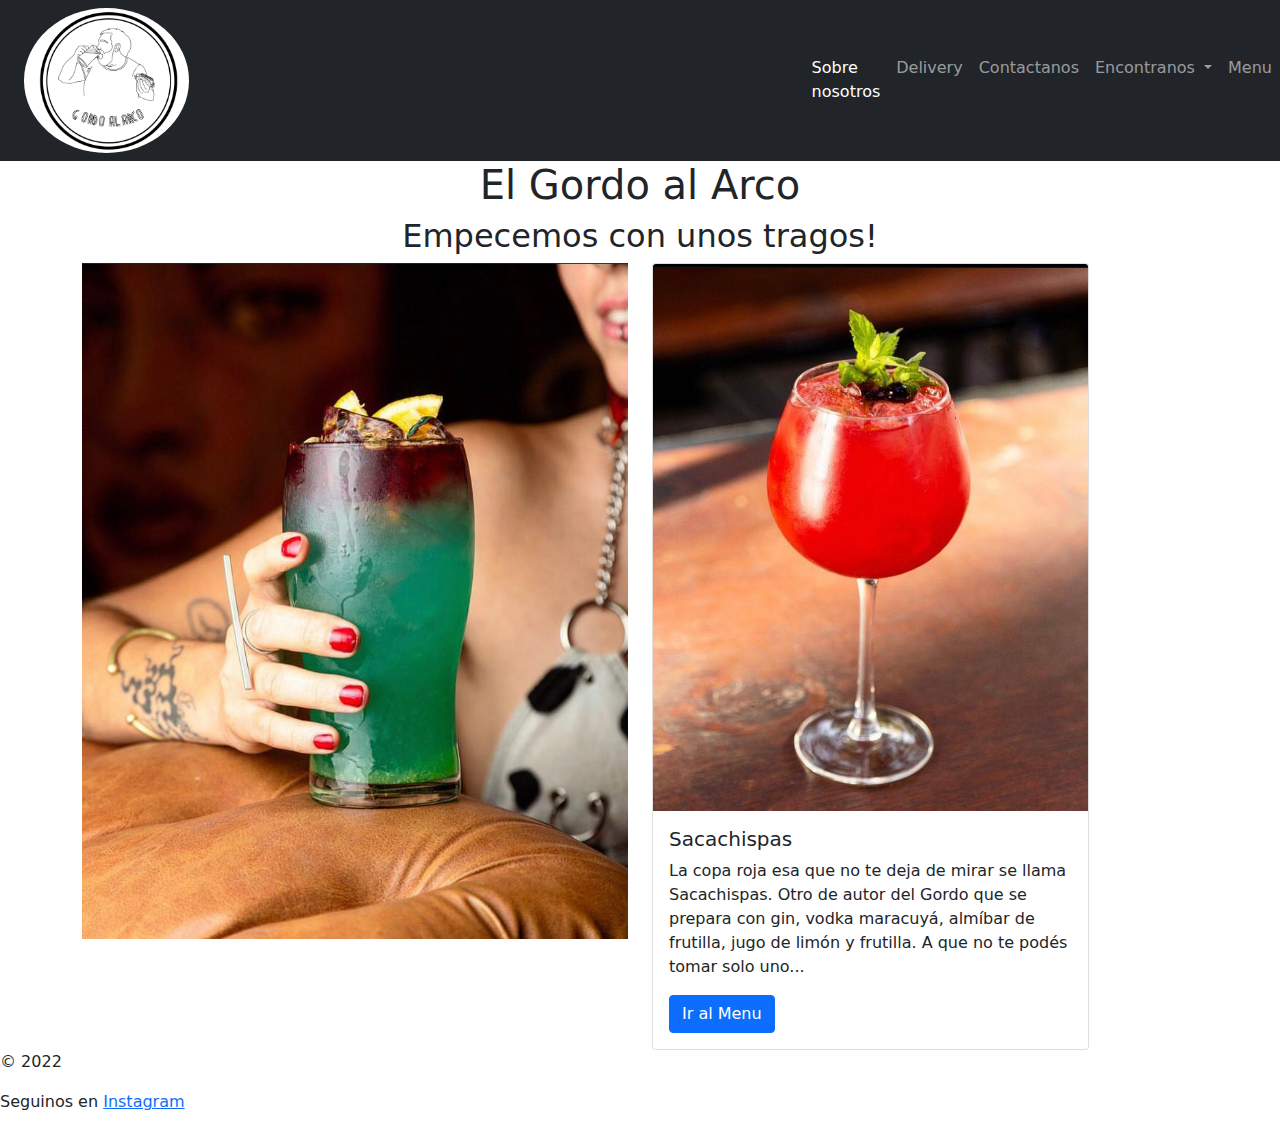
<file: index.html>
<!DOCTYPE html>
<html lang="en">
<head>
    <meta charset="UTF-8">
    <meta http-equiv="X-UA-Compatible" content="IE=edge">
    <meta name="viewport" content="width=device-width, initial-scale=1.0">
    <link rel="shortcut icon" href="fotos/favi.png" type="image/x-icon">
    <meta name="msapplication-TileColor" content="#da532c">
    <meta name="theme-color" content="#ffffff">
    <link rel="stylesheet" href="css/bootstrap.css">
    <link rel="stylesheet" href="css/styles.css">
    <title>El Gordo al Arco</title>
    <!--Jeronimo Yañez, Proyecto El gordo al arco-restobar-->
</head>
<body>    
    <header>
        <nav class="navbar navbar-expand-lg navbar-light bg-light navbar navbar-dark bg-dark">
            <div class="container-fluid">
              <div class="container">
                <div class="row">
                  <div class="col-md-6">
              <a class="navbar-brand animate__animated animate__pulse" href="index.html"><img src="fotos/logo-gordo.png" alt="logo-gordo" id="logo-gordo"></a>
                </div>
                </div>
              </div>
            </div>
              <button class="navbar-toggler" type="button" data-bs-toggle="collapse" data-bs-target="#navbarNavDropdown" aria-controls="navbarNavDropdown" aria-expanded="false" aria-label="Toggle navigation">
                <span class="navbar-toggler-icon"></span>
              </button>
              <div class="collapse navbar-collapse" id="navbarNavDropdown">
                <ul class="navbar-nav">
                  <li class="nav-item">
                    <a class="nav-link active animate__animated animate__pulse" aria-current="page" href="pages/sobre-nosotros.html">Sobre nosotros</a>
                  </li>
                  <li class="nav-item">
                    <a class="nav-link animate__animated animate__pulse animate__delay-2s" href="pages/delivery.html">Delivery</a>
                  </li>
                  <li class="nav-item">
                    <a class="nav-link animate__animated animate__pulse" href="pages/contactanos.html">Contactanos</a>
                  </li>
                  <li class="nav-item dropdown">
                    <a class="nav-link dropdown-toggle" href="#" id="navbarDropdownMenuLink" role="button" data-bs-toggle="dropdown" aria-expanded="false">
                      Encontranos
                    </a>
                    <ul class="dropdown-menu" aria-labelledby="navbarDropdownMenuLink">
                      <li><a class="dropdown-item" href="pages/guaymallen.html">Guaymallen</a></li>
                      <li><a class="dropdown-item" href="pages/ciudad.html">Ciudad</a></li>
                    </ul>
                  </li>
                    <li class="nav-item">
                    <a class="nav-link animate__animated animate__pulse" href="pages/menu.html"> Menu </a>
                  </li>
                </ul>
                </div>
              </div>
            </div>
          </nav>
    </header>
            <main>
                    <h1 class="text-center">El Gordo al Arco</h1>
                        <h2 class="text-center">Empecemos con unos tragos!</h2>
                        <div class="container">
                          <div class="row">
                            <div class="col-12 col-lg-6">
                        <img class="img-fluid" src="fotos/trago2.jpg" alt="trago2" id="trago2">
                      </div>
                          <div class="col-12 col-lg-6">
                            <div class="card" style="width: 80%;">
                              <img src="fotos/trago.jpg" class="card-img-top" alt="trago">
                              <div class="card-body">
                                <h5 class="card-title">Sacachispas</h5>
                                <p class="card-text">La copa roja esa que no te deja de mirar se llama Sacachispas. Otro de autor del Gordo que se prepara con gin, vodka maracuyá, almíbar de frutilla, jugo de limón y frutilla. A que no te podés tomar solo uno...</p>
                                <a href="pages/menu.html" class="btn btn-primary">Ir al Menu</a>
                              </div>
                            </div>
                        </div>
                      </div>
                          </div>
                      
            </main>
    <footer class="footer">
        <p>&copy; 2022</p>
        <p>Seguinos en <a href="https://instagram.com/elgordoalarco__?igshid=YmMyMTA2M2Y=">Instagram</a></p>
    </footer>
    <script src="js/bootstrap.js"></script>
</body>
</html>
</file>
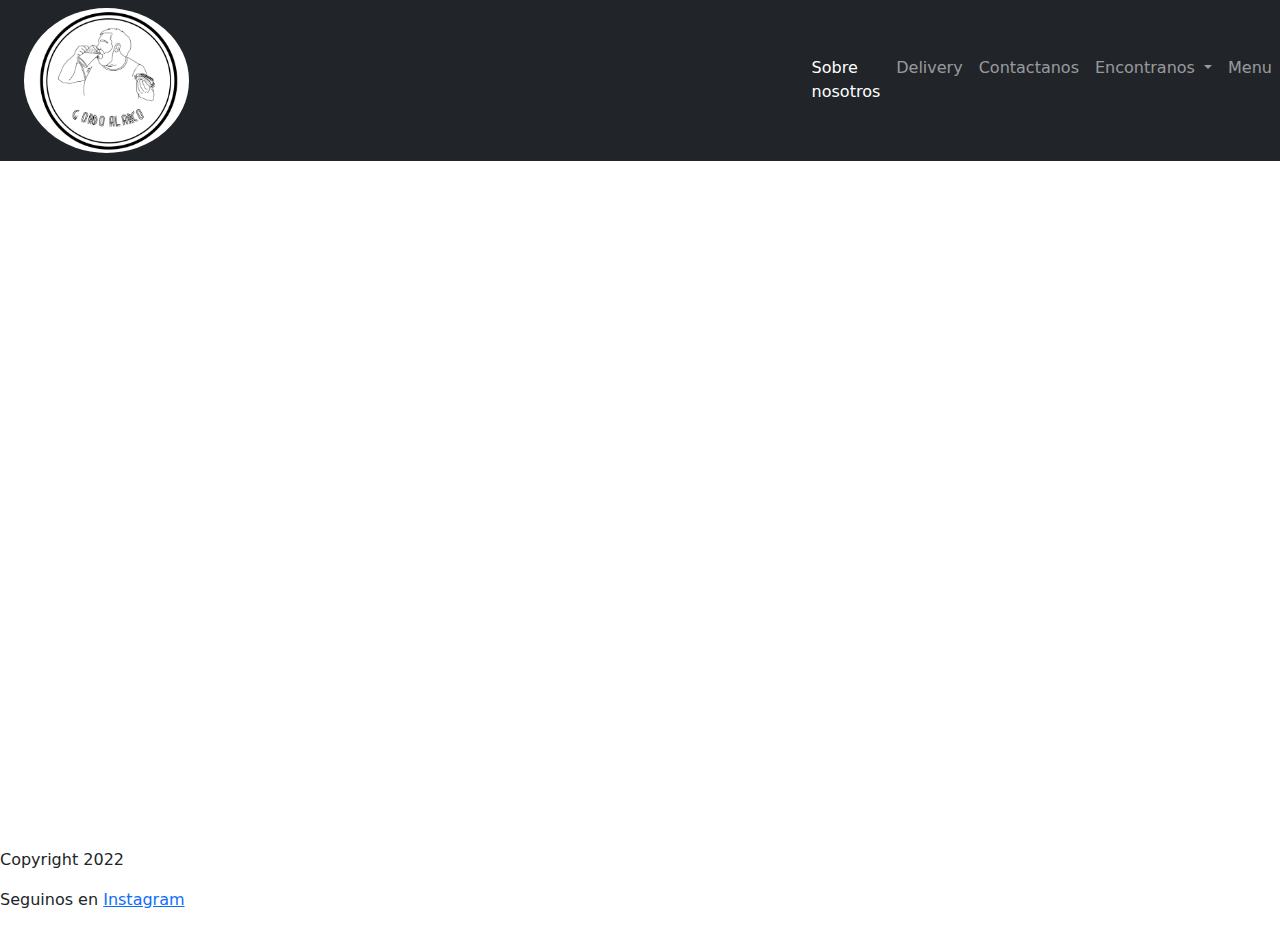
<file: pages/menu.html>
<!DOCTYPE html>
<html lang="en">
<head>
    <meta charset="UTF-8">
    <meta http-equiv="X-UA-Compatible" content="IE=edge">
    <meta name="viewport" content="width=device-width, initial-scale=1.0">
    <link rel="stylesheet" href="../css/bootstrap.css">
    <link rel="stylesheet" href="../css/styles.css">
    <link rel="shortcut icon" href="../fotos/favi.png" type="image/x-icon">
    <title>Menu</title>
</head>
<body>
    <header>
        <nav class="navbar navbar-expand-lg navbar-light bg-light navbar navbar-dark bg-dark">
            <div class="container-fluid">
              <div class="container">
                <div class="row">
                  <div class="col-md-6">
              <a class="navbar-brand" href="../index.html"><img src="../fotos/logo-gordo.png" alt="logo-gordo" id="logo-gordo"></a>
                </div>
                </div>
              </div>
            </div>
              <button class="navbar-toggler" type="button" data-bs-toggle="collapse" data-bs-target="#navbarNavDropdown" aria-controls="navbarNavDropdown" aria-expanded="false" aria-label="Toggle navigation">
                <span class="navbar-toggler-icon"></span>
              </button>
              <div class="collapse navbar-collapse" id="navbarNavDropdown">
                <ul class="navbar-nav">
                  <li class="nav-item">
                    <a class="nav-link active" aria-current="page" href="sobre-nosotros.html">Sobre nosotros</a>
                  </li>
                  <li class="nav-item">
                    <a class="nav-link" href="delivery.html">Delivery</a>
                  </li>
                  <li class="nav-item">
                    <a class="nav-link" href="contactanos.html">Contactanos</a>
                  </li>
                  <li class="nav-item dropdown">
                    <a class="nav-link dropdown-toggle" href="#" id="navbarDropdownMenuLink" role="button" data-bs-toggle="dropdown" aria-expanded="false">
                      Encontranos
                    </a>
                    <ul class="dropdown-menu" aria-labelledby="navbarDropdownMenuLink">
                      <li><a class="dropdown-item" href="guaymallen.html">Guaymallen</a></li>
                      <li><a class="dropdown-item" href="ciudad.html">Ciudad</a></li>
                    </ul>
                  </li>
                    <li class="nav-item">
                    <a class="nav-link" href="menu.html"> Menu </a>
                  </li>
                </ul>
                </div>
              </div>
            </div>
          </nav>
    </header>
        <iframe src="https://docs.google.com/viewer?srcid=1_7wdRKBfPuLfA6otNoryglEXV5PkuyvM&pid=explorer&efh=false&a=v&chrome=false&embedded=true" width="100%" height="680px"></iframe>
    <footer>
        <p>Copyright 2022</p>
        <p>Seguinos en <a href="https://instagram.com/elgordoalarco__?igshid=YmMyMTA2M2Y=">Instagram</a></p>
    </footer>
    <script src="../js/bootstrap.js"></script>
</body>
</html>
</file>
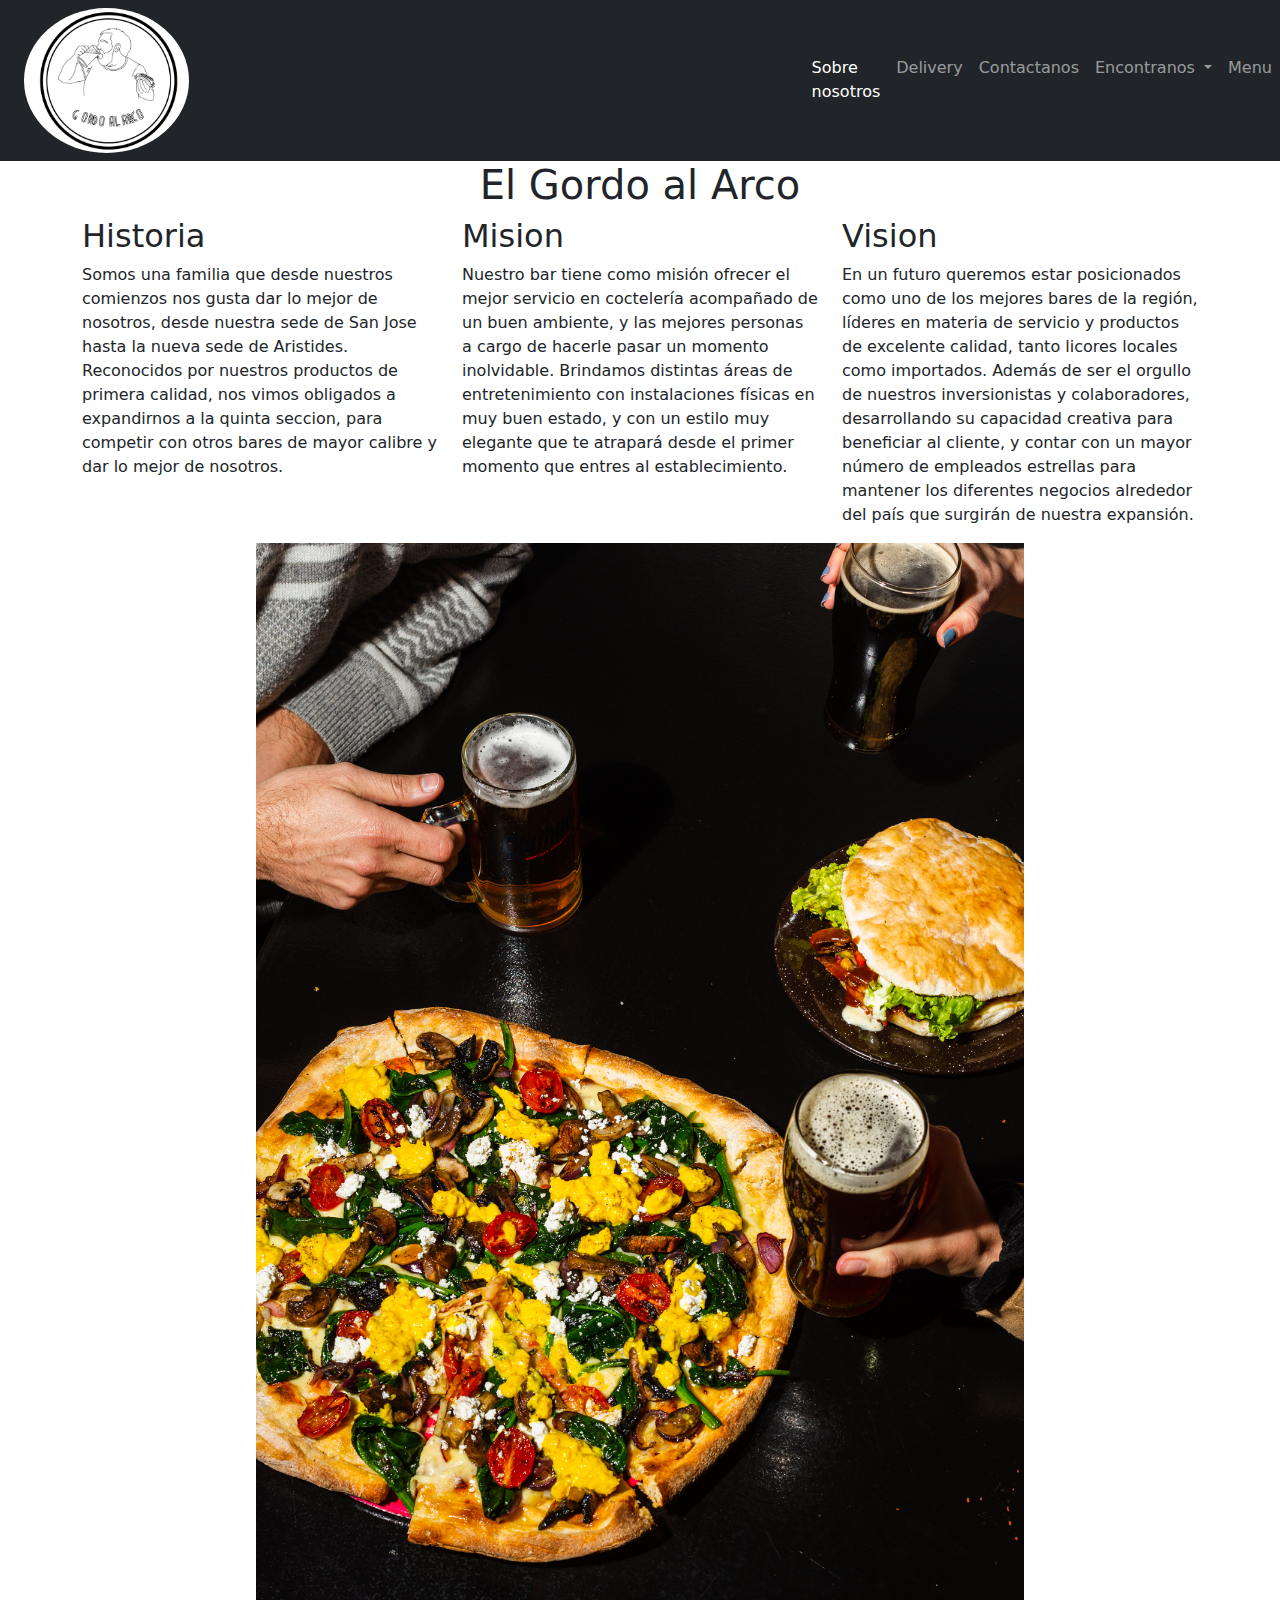
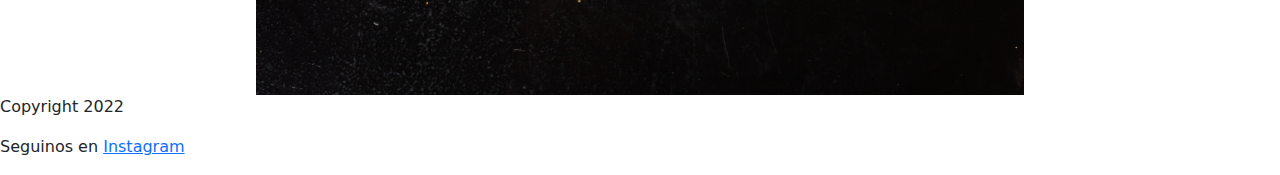
<file: pages/sobre-nosotros.html>
<!DOCTYPE html>
<html lang="en">
<head>
    <meta charset="UTF-8">
    <meta http-equiv="X-UA-Compatible" content="IE=edge">
    <meta name="viewport" content="width=device-width, initial-scale=1.0">
    <link rel="stylesheet" href="../css/bootstrap.css">
    <link rel="stylesheet" href="../css/styles.css">
    <link rel="shortcut icon" href="../fotos/favi.png" type="image/x-icon">
    <title>Sobre Nosotros</title>
</head>
<body>
    <header>
        <nav class="navbar navbar-expand-lg navbar-light bg-light navbar navbar-dark bg-dark">
            <div class="container-fluid">
              <div class="container">
                <div class="row">
                  <div class="col-md-6">
              <a class="navbar-brand" href="../index.html"><img src="../fotos/logo-gordo.png" alt="logo-gordo" id="logo-gordo"></a>
                </div>
                </div>
              </div>
            </div>
              <button class="navbar-toggler" type="button" data-bs-toggle="collapse" data-bs-target="#navbarNavDropdown" aria-controls="navbarNavDropdown" aria-expanded="false" aria-label="Toggle navigation">
                <span class="navbar-toggler-icon"></span>
              </button>
              <div class="collapse navbar-collapse" id="navbarNavDropdown">
                <ul class="navbar-nav">
                  <li class="nav-item">
                    <a class="nav-link active" aria-current="page" href="sobre-nosotros.html">Sobre nosotros</a>
                  </li>
                  <li class="nav-item">
                    <a class="nav-link" href="delivery.html">Delivery</a>
                  </li>
                  <li class="nav-item">
                    <a class="nav-link" href="contactanos.html">Contactanos</a>
                  </li>
                  <li class="nav-item dropdown">
                    <a class="nav-link dropdown-toggle" href="#" id="navbarDropdownMenuLink" role="button" data-bs-toggle="dropdown" aria-expanded="false">
                      Encontranos
                    </a>
                    <ul class="dropdown-menu" aria-labelledby="navbarDropdownMenuLink">
                      <li><a class="dropdown-item" href="guaymallen.html">Guaymallen</a></li>
                      <li><a class="dropdown-item" href="ciudad.html">Ciudad</a></li>
                    </ul>
                  </li>
                    <li class="nav-item">
                    <a class="nav-link" href="menu.html"> Menu </a>
                  </li>
                </ul>
                </div>
              </div>
            </div>
          </nav>
    </header>
        <h1 class="text-center"> El Gordo al Arco</h1>
        <div class="container">
            <div class="row">
                <div class="col-12 col-lg-4">
                    <h2>Historia</h2>
                    <p>Somos una familia que desde nuestros comienzos nos gusta dar lo mejor de nosotros, desde nuestra sede de San Jose hasta la nueva sede de Aristides. Reconocidos por nuestros productos de primera calidad, nos vimos obligados a expandirnos a la quinta seccion, para competir con otros bares de mayor calibre y dar lo mejor de nosotros.</p>
                </div>
                <div class="col-12 col-lg-4">
                    <h2>Mision</h2>
                    <p>Nuestro bar tiene como misión ofrecer el mejor servicio en coctelería acompañado de un buen ambiente, y las mejores personas a cargo de hacerle pasar un momento inolvidable. Brindamos distintas áreas de entretenimiento con instalaciones físicas en muy buen estado, y con un estilo muy elegante que te atrapará desde el primer momento que entres al establecimiento.</p>
                </div>
                <div class="col-12 col-lg-4">
                    <h2>Vision</h2>
                    <p>En un futuro queremos estar posicionados como uno de los mejores bares de la región, líderes en materia de servicio y productos de excelente calidad, tanto licores locales como importados. Además de ser el orgullo de nuestros inversionistas y colaboradores, desarrollando su capacidad creativa para beneficiar al cliente, y contar con un mayor número de empleados estrellas para mantener los diferentes negocios alrededor del país que surgirán de nuestra expansión.</p>
                </div>
            </div>
        </div>
        <div class="text-center">
            <img class="img-fluid " src="../fotos/pizza2.jpg" alt="fotoS" id="fotoS"> 
        </div>  
    <footer>
        <p>Copyright 2022</p>
        <p>Seguinos en <a href="https://instagram.com/elgordoalarco__?igshid=YmMyMTA2M2Y=">Instagram</a></p>
    </footer>
    <script src="../js/bootstrap.js"></script>
</body>
</html>
</file>
<file: css/styles.css>
#logo-gordo{
    border-radius: 85% ;
    height: 100%;
    width: 45% ;
}
.logoG{
    width: 30%;
    height: 21%;
}
@media screen and (max-width: 991px) {
    #logo-gordo{
        float: right;
    }
}
#fotoS{
    width: 60%;
    height: 60%;
}
nav{
    animation-name: nav;
    animation-timing-function: ease-in-out;
    animation-duration: 2s;
    animation-delay: 0s;
}
@keyframes nav{
    0%{
        width: 0%;
        opacity: 0%;
    }
    100%{
        width: 100%;
        opacity: 100%;
    }
}
</file>
